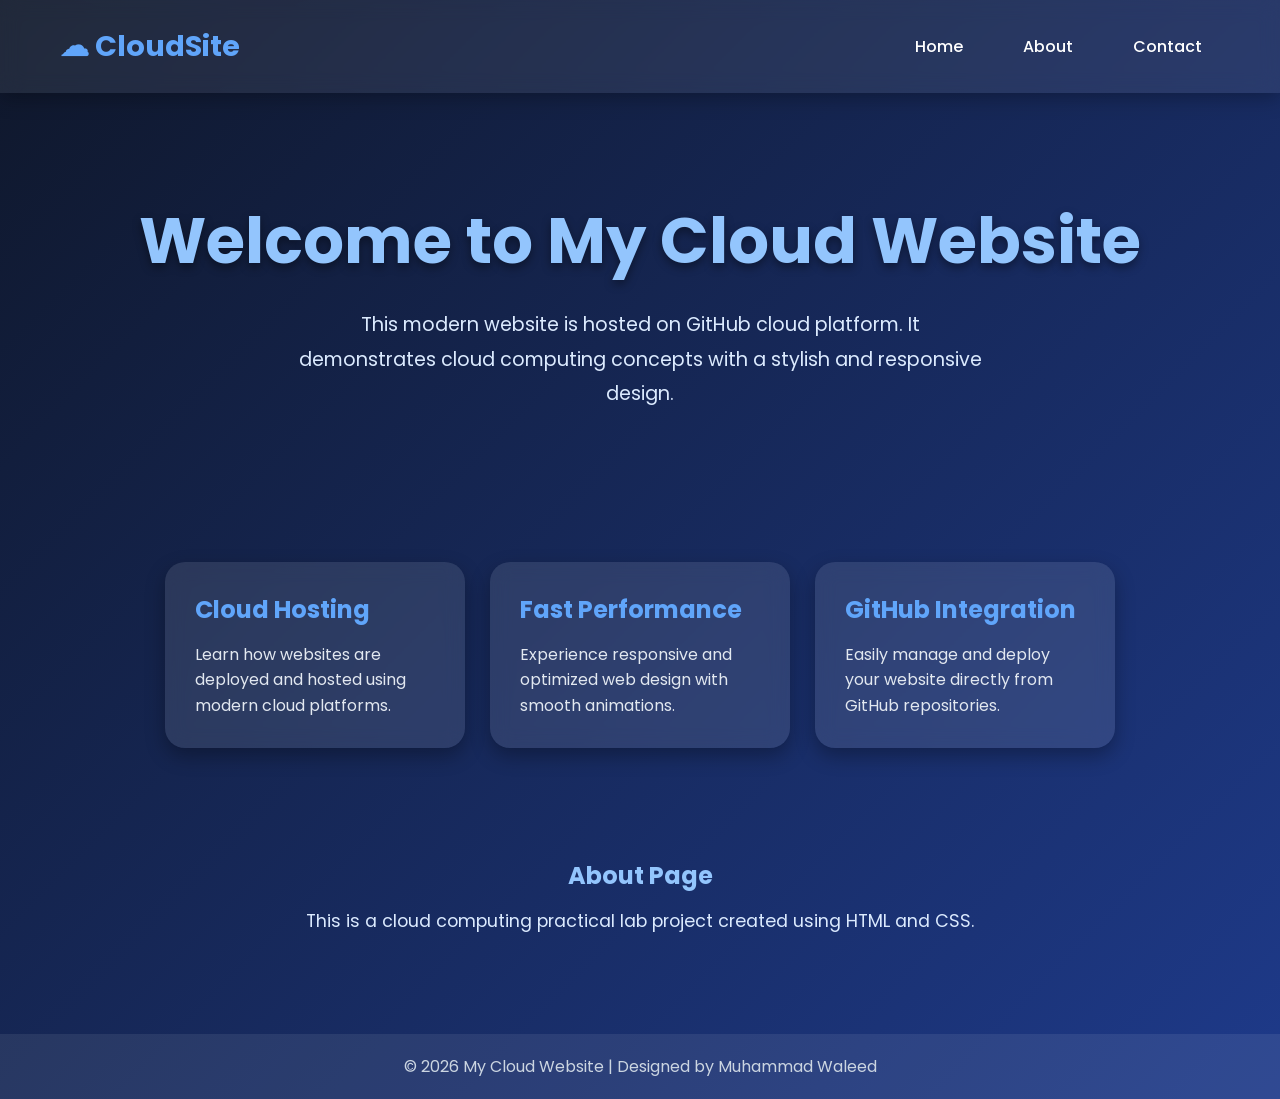
<file: about.html>
<!DOCTYPE html>
<html lang="en">

<head>
    <meta charset="UTF-8">
    <meta name="viewport" content="width=device-width, initial-scale=1.0">
    <title>My Cloud Website</title>

    <!-- Google Font -->
    <link href="https://fonts.googleapis.com/css2?family=Poppins:wght@300;400;500;600;700&display=swap" rel="stylesheet">

    <style>

        *{
            margin: 0;
            padding: 0;
            box-sizing: border-box;
        }

        body{
            font-family: 'Poppins', sans-serif;
            background: linear-gradient(135deg, #0f172a, #1e3a8a);
            color: white;
            min-height: 100vh;
        }

        /* Header Section */
        header{
            padding: 25px 60px;
            display: flex;
            justify-content: space-between;
            align-items: center;
            background: rgba(255,255,255,0.08);
            backdrop-filter: blur(10px);
            box-shadow: 0 4px 20px rgba(0,0,0,0.3);
        }

        .logo{
            font-size: 1.8rem;
            font-weight: bold;
            color: #60a5fa;
        }

        /* Navigation */
        nav a{
            text-decoration: none;
            color: white;
            margin-left: 20px;
            font-weight: 500;
            padding: 10px 18px;
            border-radius: 10px;
            transition: 0.3s;
        }

        nav a:hover{
            background: #3b82f6;
            transform: translateY(-2px);
            box-shadow: 0 4px 12px rgba(59,130,246,0.5);
        }

        /* Hero Section */
        .hero{
            display: flex;
            flex-direction: column;
            justify-content: center;
            align-items: center;
            text-align: center;
            padding: 100px 20px;
        }

        .hero h1{
            font-size: 4rem;
            margin-bottom: 20px;
            color: #93c5fd;
            text-shadow: 0 4px 10px rgba(0,0,0,0.4);
        }

        .hero p{
            max-width: 700px;
            font-size: 1.2rem;
            line-height: 1.8;
            color: #dbeafe;
        }

        /* Cards Section */
        .container{
            display: flex;
            justify-content: center;
            flex-wrap: wrap;
            gap: 25px;
            padding: 50px;
        }

        .card{
            background: rgba(255,255,255,0.1);
            padding: 30px;
            width: 300px;
            border-radius: 20px;
            backdrop-filter: blur(10px);
            box-shadow: 0 8px 20px rgba(0,0,0,0.3);
            transition: 0.4s;
        }

        .card:hover{
            transform: translateY(-10px) scale(1.03);
        }

        .card h2{
            margin-bottom: 15px;
            color: #60a5fa;
        }

        .card p{
            color: #e2e8f0;
            line-height: 1.6;
        }

        /* About Section */
        .about{
            text-align: center;
            padding: 60px 20px;
        }

        .about h1{
            margin-bottom: 15px;
            color: #93c5fd;
        }

        .about p{
            font-size: 1.1rem;
            color: #dbeafe;
        }

        /* Footer */
        footer{
            text-align: center;
            padding: 20px;
            background: rgba(255,255,255,0.08);
            margin-top: 40px;
        }

        footer p{
            color: #cbd5e1;
        }

        /* Responsive */
        @media(max-width: 768px){

            header{
                flex-direction: column;
                gap: 15px;
            }

            .hero h1{
                font-size: 2.5rem;
            }

            .container{
                padding: 20px;
            }

        }

    </style>
</head>

<body>

    <!-- Header -->
    <header>

        <div class="logo">☁ CloudSite</div>

        <nav>
            <a href="index.html">Home</a>
            <a href="about.html">About</a>
            <a href="contact.html">Contact</a>
        </nav>

    </header>

    <!-- Hero Section -->
    <section class="hero">

        <h1>Welcome to My Cloud Website</h1>

        <p>
            This modern website is hosted on GitHub cloud platform.
            It demonstrates cloud computing concepts with a stylish and responsive design.
        </p>

    </section>

    <!-- Cards -->
    <section class="container">

        <div class="card">
            <h2>Cloud Hosting</h2>
            <p>
                Learn how websites are deployed and hosted using modern cloud platforms.
            </p>
        </div>

        <div class="card">
            <h2>Fast Performance</h2>
            <p>
                Experience responsive and optimized web design with smooth animations.
            </p>
        </div>

        <div class="card">
            <h2>GitHub Integration</h2>
            <p>
                Easily manage and deploy your website directly from GitHub repositories.
            </p>
        </div>

    </section>

    <!-- About Section -->
    <section class="about">

        <h1>About Page</h1>

        <p>
            This is a cloud computing practical lab project created using HTML and CSS.
        </p>

    </section>

    <!-- Footer -->
    <footer>
        <p>© 2026 My Cloud Website | Designed by Muhammad Waleed</p>
    </footer>

</body>
</html>
</file>
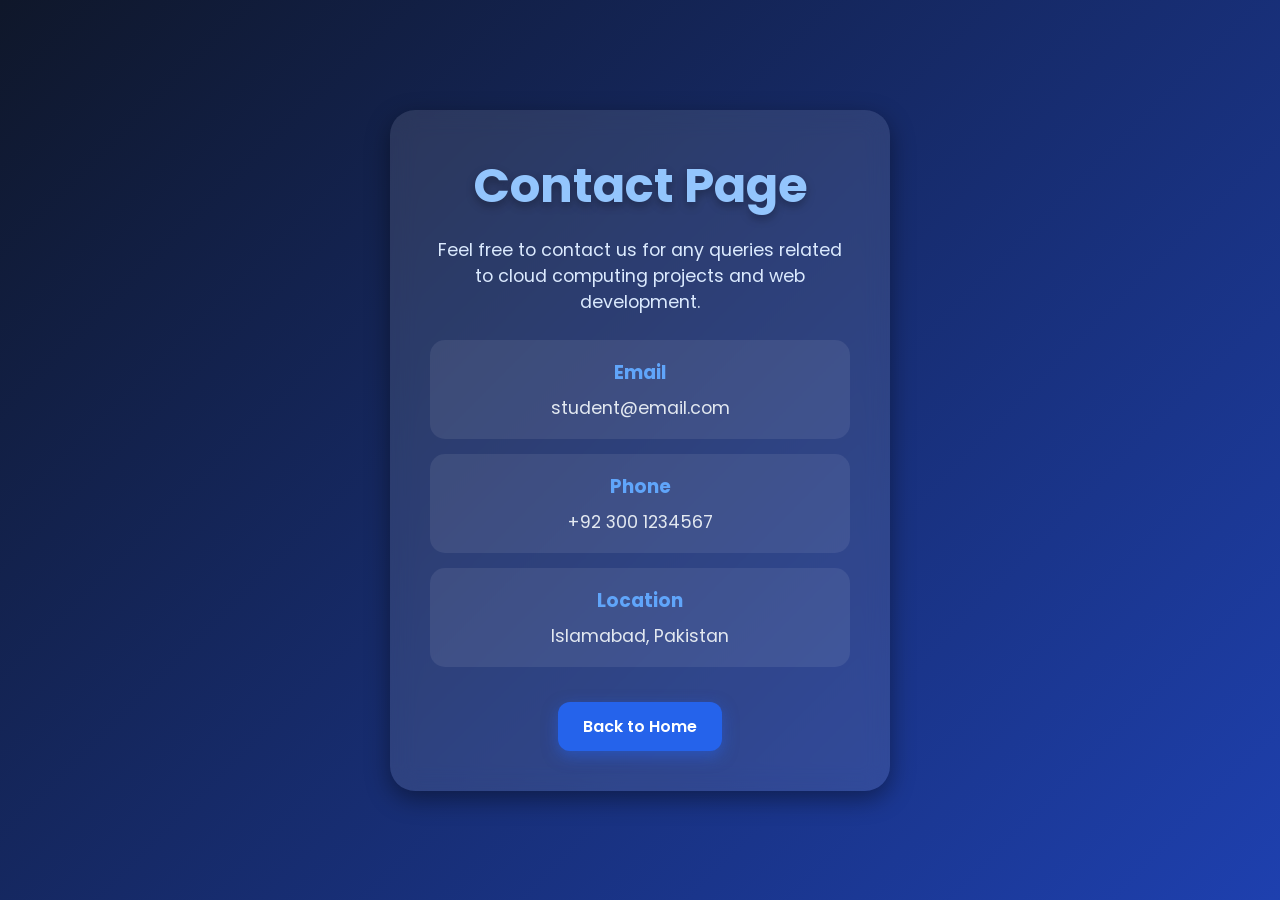
<file: contact.html>
<!DOCTYPE html>
<html lang="en">

<head>
    <meta charset="UTF-8">
    <meta name="viewport" content="width=device-width, initial-scale=1.0">
    <title>Contact Page</title>

    <!-- Google Font -->
    <link href="https://fonts.googleapis.com/css2?family=Poppins:wght@300;400;500;600;700&display=swap" rel="stylesheet">

    <style>

        *{
            margin: 0;
            padding: 0;
            box-sizing: border-box;
        }

        body{
            font-family: 'Poppins', sans-serif;
            background: linear-gradient(135deg, #0f172a, #1e40af);
            min-height: 100vh;
            display: flex;
            justify-content: center;
            align-items: center;
            color: white;
            padding: 20px;
        }

        /* Contact Card */
        .contact-container{
            width: 100%;
            max-width: 500px;
            background: rgba(255,255,255,0.1);
            padding: 40px;
            border-radius: 25px;
            backdrop-filter: blur(12px);
            box-shadow: 0 8px 25px rgba(0,0,0,0.4);
            text-align: center;
            animation: fadeIn 1s ease;
        }

        .contact-container h1{
            font-size: 3rem;
            margin-bottom: 15px;
            color: #93c5fd;
            text-shadow: 0 4px 10px rgba(0,0,0,0.3);
        }

        .contact-container p{
            color: #dbeafe;
            margin-bottom: 25px;
            font-size: 1.1rem;
        }

        /* Contact Info */
        .contact-info{
            margin-top: 20px;
        }

        .info-box{
            background: rgba(255,255,255,0.08);
            padding: 18px;
            border-radius: 15px;
            margin-bottom: 15px;
            transition: 0.3s ease;
        }

        .info-box:hover{
            transform: translateY(-5px);
            background: rgba(59,130,246,0.3);
        }

        .info-box h3{
            margin-bottom: 8px;
            color: #60a5fa;
        }

        .info-box p{
            margin: 0;
            color: #e2e8f0;
        }

        /* Contact Button */
        .btn{
            display: inline-block;
            margin-top: 20px;
            text-decoration: none;
            background: #2563eb;
            color: white;
            padding: 12px 25px;
            border-radius: 12px;
            font-weight: 600;
            transition: 0.3s;
            box-shadow: 0 5px 15px rgba(37,99,235,0.5);
        }

        .btn:hover{
            background: #1d4ed8;
            transform: scale(1.05);
        }

        /* Animation */
        @keyframes fadeIn{

            from{
                opacity: 0;
                transform: translateY(20px);
            }

            to{
                opacity: 1;
                transform: translateY(0);
            }

        }

        /* Responsive */
        @media(max-width: 600px){

            .contact-container{
                padding: 25px;
            }

            .contact-container h1{
                font-size: 2.2rem;
            }

        }

    </style>
</head>

<body>

    <div class="contact-container">

        <h1>Contact Page</h1>

        <p>
            Feel free to contact us for any queries related to cloud computing projects and web development.
        </p>

        <div class="contact-info">

            <div class="info-box">
                <h3>Email</h3>
                <p>student@email.com</p>
            </div>

            <div class="info-box">
                <h3>Phone</h3>
                <p>+92 300 1234567</p>
            </div>

            <div class="info-box">
                <h3>Location</h3>
                <p>Islamabad, Pakistan</p>
            </div>

        </div>

        <a href="index.html" class="btn">Back to Home</a>

    </div>

</body>
</html>
</file>
